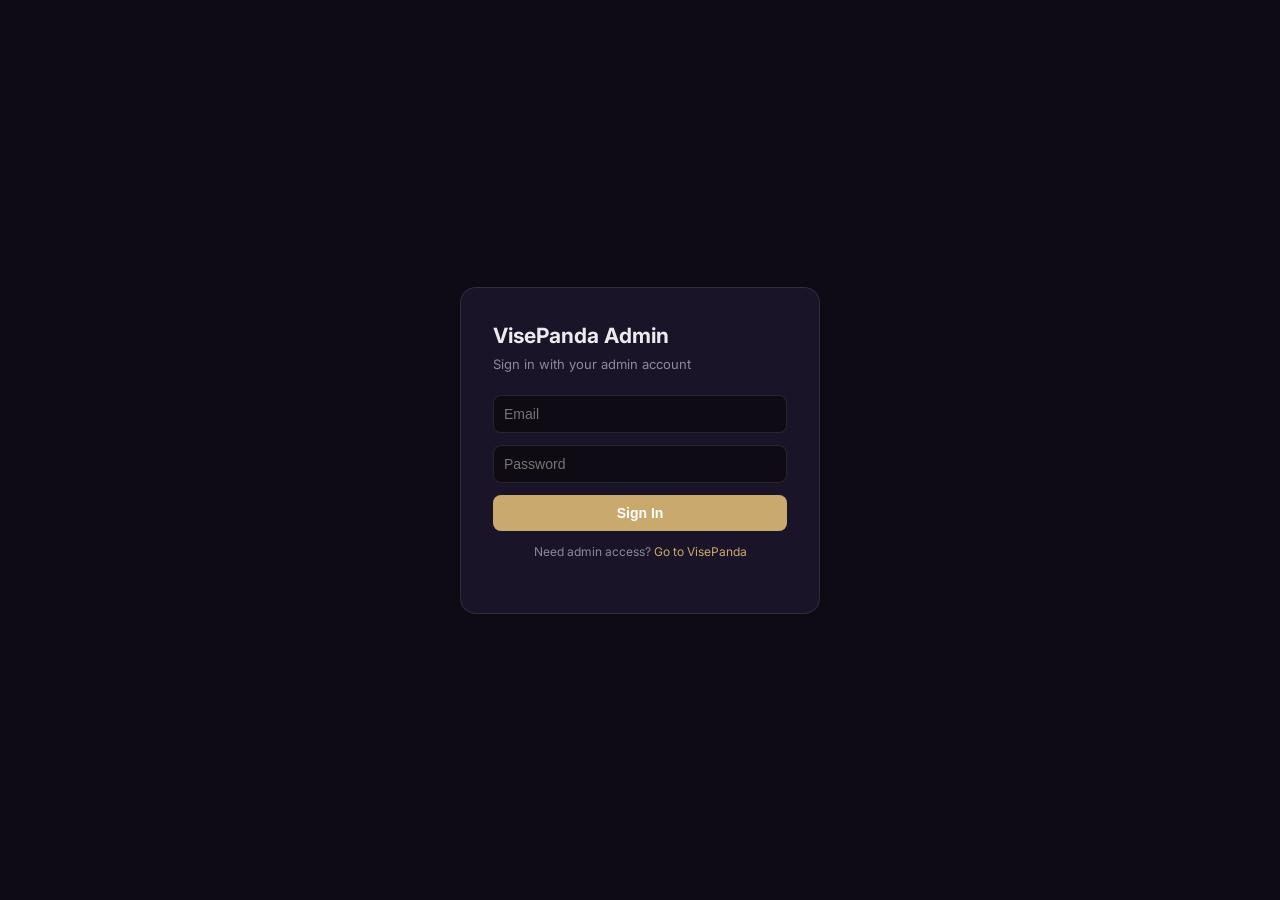
<file: web/admin.html>
<!DOCTYPE html>
<html lang="en" data-theme="dark">
<head>
<meta charset="UTF-8">
<meta name="viewport" content="width=device-width, initial-scale=1.0">
<title>VisePanda Admin</title>
<link rel="preconnect" href="https://fonts.googleapis.com">
<link rel="preconnect" href="https://fonts.gstatic.com" crossorigin>
<link href="https://fonts.googleapis.com/css2?family=Inter:wght@300;400;500;600;700&display=swap" rel="stylesheet">
<style>
:root{--bg:#0e0b14;--bg-card:#1a1428;--bg-hover:rgba(255,255,255,.04);--text:#ebebed;--text-dim:#8a8a9a;--text-muted:#5a5a6a;--border:rgba(255,255,255,.1);--accent:#c9a96e;--accent-soft:rgba(201,169,110,.12);--red:#bc3a2c;--red-soft:rgba(188,58,44,.12);--green:#4a9c6d;--radius:8px;--shadow:0 4px 20px rgba(0,0,0,.3)}
*{margin:0;padding:0;box-sizing:border-box}
body{font-family:'Inter',sans-serif;background:var(--bg);color:var(--text);font-size:14px;line-height:1.5}
a{color:var(--accent);text-decoration:none}
.hidden{display:none!important}

/* Layout */
.app{display:flex;min-height:100vh}
.sidebar{width:240px;background:var(--bg-card);border-right:1px solid var(--border);padding:24px 0;flex-shrink:0}
.sidebar-brand{padding:0 20px;margin-bottom:32px;font-size:18px;font-weight:700}
.sidebar-brand span{color:var(--accent)}
.sidebar-nav{padding:0 12px}
.sidebar-btn{display:flex;align-items:center;gap:10px;width:100%;padding:10px 14px;border:none;background:none;color:var(--text-dim);font-size:14px;cursor:pointer;border-radius:var(--radius);text-align:left}
.sidebar-btn:hover{background:var(--bg-hover);color:var(--text)}
.sidebar-btn.active{background:var(--accent-soft);color:var(--accent);font-weight:500}
.main{flex:1;padding:32px;overflow-y:auto}

/* Header bar */
.topbar{display:flex;justify-content:space-between;align-items:center;margin-bottom:32px}
.topbar h1{font-size:24px;font-weight:600}
.topbar-right{display:flex;align-items:center;gap:12px}
.badge{background:var(--accent-soft);color:var(--accent);padding:4px 10px;border-radius:20px;font-size:12px;font-weight:500}
.logout-btn{background:none;border:1px solid var(--border);color:var(--text-dim);padding:6px 14px;border-radius:var(--radius);cursor:pointer;font-size:13px}
.logout-btn:hover{color:var(--red);border-color:var(--red)}

/* Cards */
.card{background:var(--bg-card);border:1px solid var(--border);border-radius:12px;padding:20px;margin-bottom:16px}
.card-row{display:grid;grid-template-columns:repeat(auto-fit,minmax(200px,1fr));gap:16px;margin-bottom:24px}
.stat-card{background:var(--bg-card);border:1px solid var(--border);border-radius:12px;padding:20px}
.stat-card .num{font-size:28px;font-weight:700;margin-top:4px}
.stat-card .label{font-size:13px;color:var(--text-dim)}

/* Table */
table{width:100%;border-collapse:collapse}
th{text-align:left;padding:10px 12px;font-size:12px;color:var(--text-dim);font-weight:500;border-bottom:1px solid var(--border);white-space:nowrap}
td{padding:10px 12px;border-bottom:1px solid rgba(255,255,255,.04);font-size:13px}
tr:hover{background:var(--bg-hover)}
.role-badge{display:inline-block;padding:2px 8px;border-radius:12px;font-size:11px;font-weight:500}
.role-badge.admin{background:var(--accent-soft);color:var(--accent)}
.role-badge.ops{background:rgba(74,156,109,.15);color:var(--green)}
.role-badge.user{background:rgba(125,211,252,.1);color:#7dd3fc}
.status-dot{display:inline-block;width:8px;height:8px;border-radius:50%;margin-right:6px}
.status-dot.active{background:var(--green)}
.status-dot.disabled{background:var(--red)}
.status-dot.pending{background:#f0ad4e}

/* Buttons */
.btn-sm{padding:4px 10px;border-radius:var(--radius);border:none;cursor:pointer;font-size:12px}
.btn-primary{background:var(--accent);color:#fff}
.btn-danger{background:var(--red-soft);color:var(--red)}
.btn-ghost{background:none;border:1px solid var(--border);color:var(--text-dim)}:hover.btn-ghost{color:var(--text)}
.btn-ghost:hover{color:var(--text)}
.btn-sm:disabled{opacity:.5;cursor:not-allowed}

/* Search / Filter bar */
.toolbar{display:flex;gap:8px;margin-bottom:16px;flex-wrap:wrap}
.toolbar input{background:var(--bg);border:1px solid var(--border);border-radius:var(--radius);padding:8px 12px;color:var(--text);font-size:13px;min-width:200px}
.toolbar input:focus{border-color:var(--accent);outline:none}
.toolbar select{background:var(--bg);border:1px solid var(--border);border-radius:var(--radius);padding:8px;color:var(--text);font-size:13px}

/* Pagination */
.pagination{display:flex;align-items:center;justify-content:center;gap:8px;margin-top:16px;font-size:13px;color:var(--text-dim)}
.pagination button{background:none;border:1px solid var(--border);padding:4px 10px;border-radius:var(--radius);cursor:pointer;color:var(--text);font-size:12px}
.pagination button:disabled{opacity:.4;cursor:not-allowed}

/* Login form (within admin) */
.login-container{display:flex;align-items:center;justify-content:center;min-height:100vh;flex-direction:column;gap:16px}
.login-box{background:var(--bg-card);border:1px solid var(--border);border-radius:16px;padding:32px;width:360px;max-width:90%}
.login-box h2{margin-bottom:4px}
.login-box p{margin-bottom:20px;color:var(--text-dim);font-size:13px}
.login-box input{width:100%;padding:10px;border:1px solid var(--border);border-radius:var(--radius);background:var(--bg);color:var(--text);font-size:14px;margin-bottom:12px}
.login-box input:focus{border-color:var(--accent);outline:none}
.login-box button{width:100%;padding:10px;border:none;border-radius:var(--radius);background:var(--accent);color:#fff;font-size:14px;font-weight:600;cursor:pointer}
.login-box button:hover{opacity:.9}
.login-box .error{background:var(--red-soft);color:var(--red);padding:8px;border-radius:var(--radius);font-size:12px;margin-bottom:12px}

/* Detail panel */
.detail-header{display:flex;align-items:center;gap:12px;margin-bottom:20px}
.detail-header button{background:none;border:none;color:var(--accent);cursor:pointer;font-size:14px}
.detail-field{margin-bottom:12px}
.detail-field label{font-size:12px;color:var(--text-dim);display:block;margin-bottom:2px}
.detail-field .value{font-size:14px}
.detail-actions{display:flex;gap:8px;margin-top:16px;flex-wrap:wrap}
.detail-actions select{background:var(--bg);border:1px solid var(--border);border-radius:var(--radius);padding:6px 10px;color:var(--text);font-size:13px}

/* Chat message view */
.msg-viewer{max-height:400px;overflow-y:auto;padding:12px;background:var(--bg);border-radius:var(--radius)}
.msg-item{padding:8px 0;border-bottom:1px solid rgba(255,255,255,.04)}
.msg-item:last-child{border:none}
.msg-role{font-size:11px;color:var(--text-dim);margin-bottom:2px;font-weight:500}
.msg-role.user{color:#7dd3fc}
.msg-role.assistant{color:var(--accent)}
.msg-content{font-size:13px;line-height:1.6;white-space:pre-wrap;word-break:break-word}
.msg-time{font-size:11px;color:var(--text-muted);margin-top:2px}

/* Clickable row */
.clickable{cursor:pointer}
.clickable:hover{background:var(--bg-hover)}

/* Loading */
.loading{text-align:center;padding:40px;color:var(--text-dim)}
</style>
</head>
<body>

<!-- Admin Login -->
<div id="login-view" class="login-container">
  <div class="login-box">
    <h2>VisePanda Admin</h2>
    <p>Sign in with your admin account</p>
    <div id="admin-error" class="error hidden"></div>
    <input type="email" id="admin-login-email" placeholder="Email" autocomplete="email">
    <input type="password" id="admin-login-password" placeholder="Password" autocomplete="current-password">
    <button onclick="adminLogin()">Sign In</button>
    <p style="margin-top:12px;font-size:12px;color:var(--text-dim);text-align:center">
      Need admin access? <a href="/" target="_blank">Go to VisePanda</a>
    </p>
  </div>
</div>

<!-- Main App -->
<div id="app-view" class="app hidden">
  <div class="sidebar">
    <div class="sidebar-brand">🐼 <span>VisePanda</span> Admin</div>
    <nav class="sidebar-nav">
      <button class="sidebar-btn active" data-view="dashboard" onclick="switchView('dashboard')">📊 Dashboard</button>
      <button class="sidebar-btn" data-view="users" onclick="switchView('users')">👥 Users</button>
      <button class="sidebar-btn" data-view="chats" onclick="switchView('chats')">💬 Chat Logs</button>
    </nav>
    <div style="position:absolute;bottom:24px;left:0;right:0;padding:0 12px">
      <button class="sidebar-btn" onclick="adminLogout()" style="color:var(--red)">🚪 Sign Out</button>
    </div>
  </div>

  <div class="main">
    <div class="topbar">
      <h1 id="page-title">Dashboard</h1>
      <div class="topbar-right">
        <span id="admin-email" class="badge">admin@...</span>
      </div>
    </div>

    <!-- Dashboard -->
    <div id="view-dashboard" class="view">
      <div class="card-row" id="stats-row">
        <div class="stat-card"><div class="label">Total Users</div><div class="num" id="stat-users">—</div></div>
        <div class="stat-card"><div class="label">Active</div><div class="num" id="stat-active">—</div></div>
        <div class="stat-card"><div class="label">Conversations</div><div class="num" id="stat-convs">—</div></div>
        <div class="stat-card"><div class="label">Today Active</div><div class="num" id="stat-today">—</div></div>
      </div>
      <div class="card">
        <h3 style="margin-bottom:12px;font-size:15px">Users by Role</h3>
        <div id="role-breakdown">Loading...</div>
      </div>
    </div>

    <!-- Users -->
    <div id="view-users" class="view hidden">
      <div class="toolbar">
        <input type="text" id="user-search" placeholder="Search by email..." oninput="debounceSearch()">
        <select id="role-filter" onchange="loadUsers()">
          <option value="">All Roles</option>
          <option value="admin">Admin</option>
          <option value="ops">Ops</option>
          <option value="user">User</option>
        </select>
        <select id="status-filter" onchange="loadUsers()">
          <option value="">All Status</option>
          <option value="active">Active</option>
          <option value="disabled">Disabled</option>
          <option value="pending">Pending</option>
        </select>
      </div>
      <div class="card" style="padding:0;overflow-x:auto">
        <table id="users-table">
          <thead><tr>
            <th>Email</th><th>Name</th><th>Role</th><th>Status</th><th>Created</th><th style="width:80px"></th>
          </tr></thead>
          <tbody id="users-body"><tr><td colspan="6" class="loading">Loading...</td></tr></tbody>
        </table>
      </div>
      <div class="pagination" id="user-pagination"></div>
    </div>

    <!-- Chats -->
    <div id="view-chats" class="view hidden">
      <div class="toolbar">
        <input type="text" id="chat-search" placeholder="Search messages or user email..." oninput="debounceChatSearch()">
      </div>
      <div class="card" style="padding:0;overflow-x:auto">
        <table id="chats-table">
          <thead><tr><th>User</th><th>Title</th><th>Messages</th><th>Created</th><th style="width:80px"></th></tr></thead>
          <tbody id="chats-body"><tr><td colspan="5" class="loading">Loading...</td></tr></tbody>
        </table>
      </div>
    </div>

    <!-- User Detail (shown instead of users list) -->
    <div id="view-user-detail" class="view hidden">
      <div class="detail-header">
        <button onclick="switchView('users')">← Back to Users</button>
      </div>
      <div class="card" id="user-detail-card">
        <div class="loading">Loading...</div>
      </div>
    </div>

    <!-- Chat Detail (shown instead of chats list) -->
    <div id="view-chat-detail" class="view hidden">
      <div class="detail-header">
        <button onclick="switchView('chats')">← Back to Chats</button>
      </div>
      <div class="card" id="chat-detail-card">
        <div class="loading">Loading...</div>
      </div>
    </div>
  </div>
</div>

<script>
// ═══════════════════════════════════════════
// STATE
// ═══════════════════════════════════════════
var _token = localStorage.getItem('vp_admin_token') || localStorage.getItem('vp_token');
var _user = null;
var _searchTimer = null;
var _userPage = 1;

// ═══════════════════════════════════════════
// HELPERS
// ═══════════════════════════════════════════
function api(path, opts) {
  opts = opts || {};
  var headers = {'Content-Type': 'application/json'};
  if (_token) headers['Authorization'] = 'Bearer ' + _token;
  return fetch(path, {headers: headers, method: opts.method || 'GET', body: opts.body || null})
    .then(function(r){ return r.json().then(function(d){ d._status = r.status; return d; }); });
}

function esc(s) { return (s||'').replace(/&/g,'&amp;').replace(/</g,'&lt;').replace(/>/g,'&gt;'); }

// ═══════════════════════════════════════════
// AUTH
// ═══════════════════════════════════════════
function checkAuth() {
  if (!_token) { showLogin(); return; }
  api('/api/auth/me').then(function(d){
    if (d._status >= 400 || !d.user) { showLogin(); return; }
    _user = d.user;
    if (_user.role !== 'admin' && _user.role !== 'ops') {
      document.getElementById('app-view').innerHTML = '<div style="text-align:center;padding:60px;color:var(--red)"><h2>Access Denied</h2><p style="color:var(--text-dim);margin-top:8px">You need admin or ops role.</p><a href="/" style="display:inline-block;margin-top:16px">← Back to VisePanda</a></div>';
      document.getElementById('app-view').classList.remove('hidden');
      document.getElementById('login-view').classList.add('hidden');
      return;
    }
    document.getElementById('admin-email').textContent = _user.email;
    document.getElementById('login-view').classList.add('hidden');
    document.getElementById('app-view').classList.remove('hidden');
    loadDashboard();
  });
}

function showLogin() {
  document.getElementById('login-view').classList.remove('hidden');
  document.getElementById('app-view').classList.add('hidden');
}

function adminLogin() {
  var email = document.getElementById('admin-login-email').value.trim();
  var pw = document.getElementById('admin-login-password').value;
  var errEl = document.getElementById('admin-error');
  errEl.classList.add('hidden');
  if (!email || !pw) { errEl.textContent = 'Email and password required'; errEl.classList.remove('hidden'); return; }
  api('/api/auth/login', {method:'POST', body:JSON.stringify({email:email, password:pw})}).then(function(d){
    if (d._status >= 400) { errEl.textContent = d.error || 'Login failed'; errEl.classList.remove('hidden'); return; }
    _token = d.token;
    _user = d.user;
    localStorage.setItem('vp_admin_token', _token);
    if (_user.role !== 'admin' && _user.role !== 'ops') {
      errEl.textContent = 'Access denied: admin or ops role required';
      errEl.classList.remove('hidden');
      return;
    }
    checkAuth();
  });
}

function adminLogout() {
  _token = null; _user = null;
  localStorage.removeItem('vp_admin_token');
  localStorage.removeItem('vp_token');
  location.reload();
}

// ═══════════════════════════════════════════
// NAVIGATION
// ═══════════════════════════════════════════
var _currentView = 'dashboard';

function switchView(name) {
  _currentView = name;
  document.querySelectorAll('.sidebar-btn[data-view]').forEach(function(b){ b.classList.toggle('active', b.getAttribute('data-view')===name); });
  document.querySelectorAll('.main .view').forEach(function(v){ v.classList.add('hidden'); });
  var titles = {dashboard:'Dashboard', users:'Users', chats:'Chat Logs'};
  document.getElementById('page-title').textContent = titles[name] || 'Dashboard';
  document.getElementById('view-' + name).classList.remove('hidden');
  if (name === 'dashboard') loadDashboard();
  if (name === 'users') loadUsers();
  if (name === 'chats') loadChats();
}

// ═══════════════════════════════════════════
// DASHBOARD
// ═══════════════════════════════════════════
function loadDashboard() {
  api('/api/admin/stats').then(function(d){
    if (d._status >= 400) { return; }
    document.getElementById('stat-users').textContent = d.total_users || 0;
    document.getElementById('stat-active').textContent = (d.users_by_status && d.users_by_status.active) || 0;
    document.getElementById('stat-convs').textContent = d.total_conversations || 0;
    document.getElementById('stat-today').textContent = d.today_active_users || 0;
    var rb = document.getElementById('role-breakdown');
    if (d.users_by_role) {
      rb.innerHTML = Object.keys(d.users_by_role).map(function(r){ return '<span class="role-badge ' + r + '">' + r + ': ' + d.users_by_role[r] + '</span> '; }).join('');
    }
  });
}

// ═══════════════════════════════════════════
// USERS
// ═══════════════════════════════════════════
function loadUsers() {
  var search = encodeURIComponent(document.getElementById('user-search').value.trim());
  var role = document.getElementById('role-filter').value;
  var status = document.getElementById('status-filter').value;
  var url = '/api/admin/users?page=' + _userPage + '&limit=50';
  if (search) url += '&search=' + search;
  if (role) url += '&role=' + role;
  if (status) url += '&status=' + status;

  api(url).then(function(d){
    var tbody = document.getElementById('users-body');
    if (d._status >= 400) { tbody.innerHTML = '<tr><td colspan="6" style="color:var(--red);padding:20px">Failed to load users</td></tr>'; return; }
    var users = d.users || [];
    if (users.length === 0) { tbody.innerHTML = '<tr><td colspan="6" class="loading">No users found</td></tr>'; return; }
    tbody.innerHTML = users.map(function(u){
      var name = u.display_name || '';
      return '<tr class="clickable" onclick="showUserDetail(\'' + u.id + '\')">'
        + '<td>' + esc(u.email) + '</td><td>' + esc(name) + '</td>'
        + '<td><span class="role-badge ' + esc(u.role) + '">' + esc(u.role) + '</span></td>'
        + '<td><span class="status-dot ' + esc(u.status || 'active') + '"></span>' + esc(u.status || 'active') + '</td>'
        + '<td style="font-size:12px;color:var(--text-dim)">' + (u.created_at || '').split('T')[0] + '</td>'
        + '<td><button class="btn-sm btn-primary" onclick="event.stopPropagation();showUserDetail(\'' + u.id + '\')">View</button></td>'
        + '</tr>';
    }).join('');

    var pg = document.getElementById('user-pagination');
    if (d.total > 50) {
      var totalPages = Math.ceil(d.total / 50);
      pg.innerHTML = '<button onclick="userPage(-1)"' + (_userPage<=1?' disabled':'') + '>←</button>'
        + '<span>Page ' + _userPage + ' of ' + totalPages + '</span>'
        + '<button onclick="userPage(1)"' + (_userPage>=totalPages?' disabled':'') + '>→</button>';
    } else { pg.innerHTML = ''; }
  });
}

function userPage(dir) { _userPage += dir; loadUsers(); }

function showUserDetail(userId) {
  api('/api/admin/users/' + userId).then(function(d){
    if (d._status >= 400) { return; }
    var u = d.user || {};
    var card = document.getElementById('user-detail-card');
    card.innerHTML = '<table><tr><th>Field</th><th>Value</th></tr>'
      + '<tr><td>Email</td><td>' + esc(u.email) + '</td></tr>'
      + '<tr><td>Display Name</td><td>' + esc(u.display_name || '—') + '</td></tr>'
      + '<tr><td>Role</td><td><select id="edit-role" onchange="saveUserEdit(\'' + userId + '\')">'
        + ['user','ops','admin'].map(function(r){ return '<option value="' + r + '"' + (u.role===r?' selected':'') + '>' + r + '</option>'; }).join('')
        + '</select></td></tr>'
      + '<tr><td>Status</td><td><select id="edit-status" onchange="saveUserEdit(\'' + userId + '\')">'
        + ['active','disabled','pending'].map(function(s){ return '<option value="' + s + '"' + (u.status===s?' selected':'') + '>' + s + '</option>'; }).join('')
        + '</select></td></tr>'
      + '<tr><td>Created</td><td>' + (u.created_at || '—') + '</td></tr>'
      + '<tr><td>Updated</td><td>' + (u.updated_at || '—') + '</td></tr>'
      + '</table>'
      + '<h3 style="margin:16px 0 8px;font-size:14px">💬 Conversations</h3>'
      + '<div id="user-convs">Loading...</div>';

    switchView('user-detail');
    document.getElementById('page-title').textContent = u.email;

    // Load conversations
    api('/api/admin/users/' + userId + '/chat').then(function(cd){
      var el = document.getElementById('user-convs');
      var convs = cd.conversations || [];
      if (convs.length === 0) { el.innerHTML = '<p style="color:var(--text-dim)">No conversations</p>'; return; }
      el.innerHTML = convs.map(function(c){
        return '<div class="clickable" style="padding:8px 12px;border:1px solid var(--border);border-radius:var(--radius);margin-bottom:4px" onclick="showChatDetail(\'' + c.id + '\')">'
          + '<div style="font-size:13px">' + esc(c.title || 'Chat') + '</div>'
          + '<div style="font-size:11px;color:var(--text-dim);margin-top:2px">' + (c.message_count||0) + ' msgs · ' + (c.created_at||'').split('T')[0] + '</div>'
          + '</div>';
      }).join('');
    });
  });
}

function saveUserEdit(userId) {
  var role = document.getElementById('edit-role').value;
  var status = document.getElementById('edit-status').value;
  api('/api/admin/users/' + userId, {method:'PATCH', body:JSON.stringify({role:role, status:status})}).then(function(d){
    if (d._status < 400 && d.message) { /* saved */ }
  });
}

// ═══════════════════════════════════════════
// CHATS
// ═══════════════════════════════════════════
function loadChats() {
  var search = document.getElementById('chat-search').value.trim();
  // Load all conversations (admin API)
  api('/api/admin/users').then(function(ud){
    var users = ud.users || [];
    var allPromises = users.map(function(u){ return api('/api/admin/users/' + u.id + '/chat'); });
    Promise.all(allPromises).then(function(results){
      var allConvs = [];
      results.forEach(function(r, i){
        var convs = r.conversations || [];
        convs.forEach(function(c){ c.user_email = (users[i] && users[i].email) || '?'; allConvs.push(c); });
      });
      // Sort by updated_at desc
      allConvs.sort(function(a,b){ return (b.updated_at||'').localeCompare(a.updated_at||''); });
      // Filter by search
      if (search) {
        var s = search.toLowerCase();
        allConvs = allConvs.filter(function(c){ return (c.user_email||'').toLowerCase().indexOf(s) >= 0 || (c.title||'').toLowerCase().indexOf(s) >= 0; });
      }
      var tbody = document.getElementById('chats-body');
      if (allConvs.length === 0) { tbody.innerHTML = '<tr><td colspan="5" class="loading">No conversations found</td></tr>'; return; }
      tbody.innerHTML = allConvs.slice(0, 100).map(function(c){
        return '<tr class="clickable" onclick="showChatDetail(\'' + c.id + '\')">'
          + '<td>' + esc(c.user_email) + '</td>'
          + '<td>' + esc(c.title || 'Chat') + '</td>'
          + '<td>' + (c.message_count || 0) + '</td>'
          + '<td style="font-size:12px;color:var(--text-dim)">' + (c.created_at||'').split('T')[0] + '</td>'
          + '<td><button class="btn-sm btn-ghost" onclick="event.stopPropagation();showChatDetail(\'' + c.id + '\')">View</button></td>'
          + '</tr>';
      }).join('');
    });
  });
}

function showChatDetail(convId) {
  api('/api/admin/chat/' + convId).then(function(d){
    if (d._status >= 400) { return; }
    var conv = d.conversation || {};
    var msgs = d.messages || [];
    var card = document.getElementById('chat-detail-card');
    card.innerHTML = '<div style="margin-bottom:12px">'
      + '<strong>' + esc(conv.title || 'Chat') + '</strong>'
      + '<span style="color:var(--text-dim);margin-left:12px;font-size:12px">' + esc(conv.user_email || '') + '</span>'
      + '</div>'
      + '<div class="msg-viewer">'
      + msgs.map(function(m){
        var roleClass = m.role === 'user' ? 'user' : 'assistant';
        return '<div class="msg-item">'
          + '<div class="msg-role ' + roleClass + '">' + esc(m.role) + '</div>'
          + '<div class="msg-content">' + esc(m.content) + '</div>'
          + '<div class="msg-time">' + (m.created_at || '') + '</div>'
          + '</div>';
      }).join('')
      + '</div>'
      + '<p style="margin-top:8px;font-size:12px;color:var(--text-dim)">' + msgs.length + ' messages</p>';

    switchView('chat-detail');
    document.getElementById('page-title').textContent = conv.title || 'Chat';
  });
}

// ═══════════════════════════════════════════
// SEARCH DEBOUNCE
// ═══════════════════════════════════════════
function debounceSearch() {
  clearTimeout(_searchTimer);
  _searchTimer = setTimeout(function(){ _userPage = 1; loadUsers(); }, 300);
}
function debounceChatSearch() {
  clearTimeout(_searchTimer);
  _searchTimer = setTimeout(function(){ loadChats(); }, 300);
}

// ═══════════════════════════════════════════
// INIT
// ═══════════════════════════════════════════
checkAuth();
</script>
</body>
</html>
</file>
